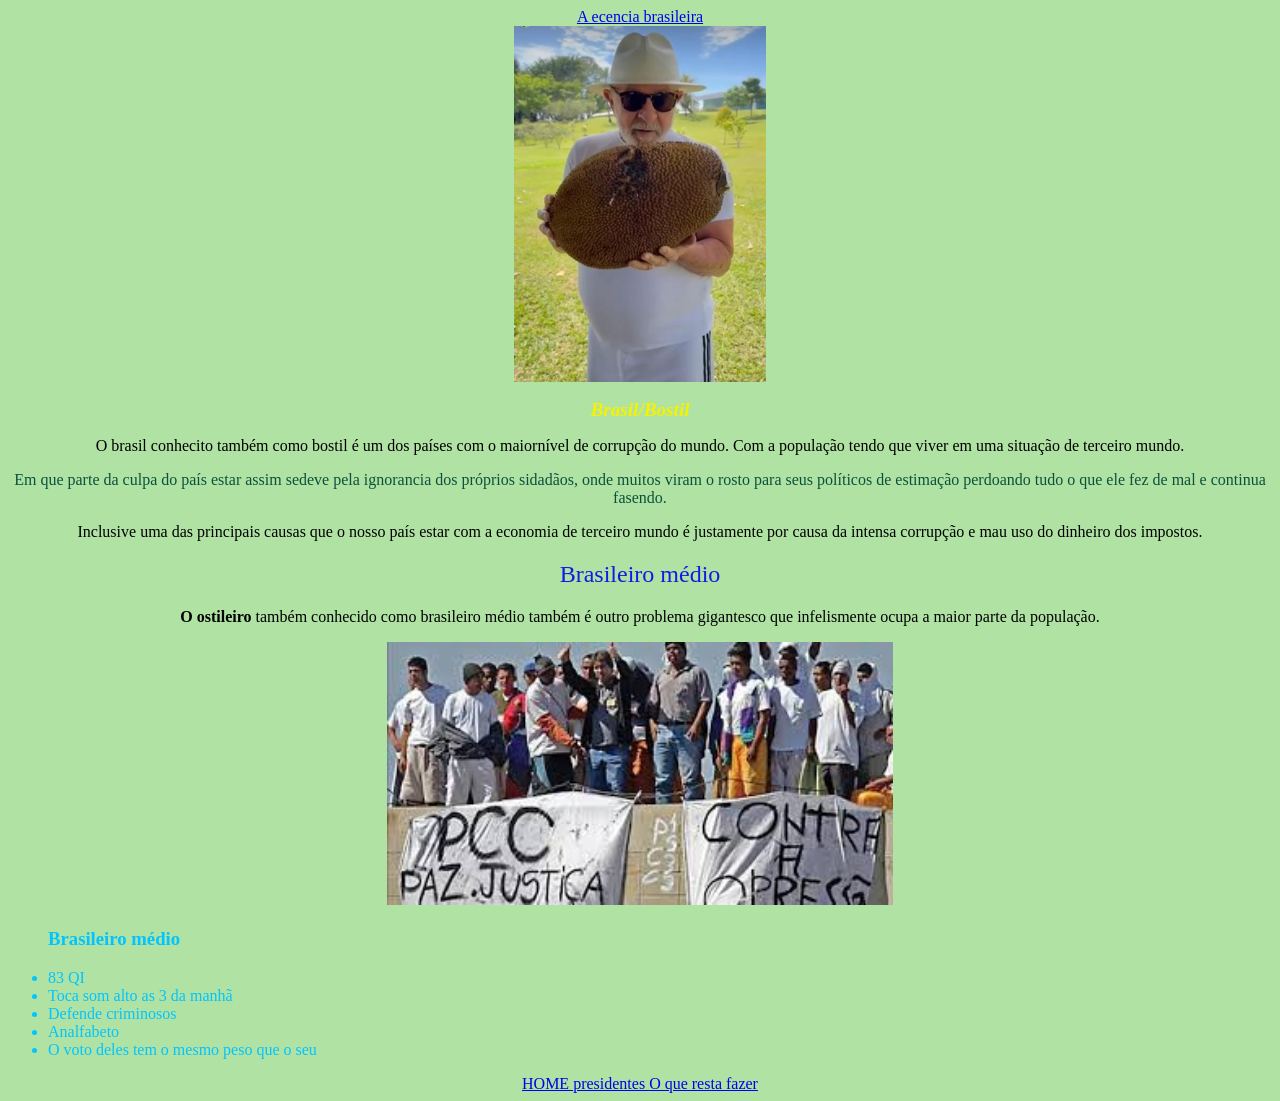
<file: index.html>
<!DOCTYPE html>
<html lang="en">
<head>
    <meta charset="UTF-8">
    <meta name="viewport" content="width=device-width, initial-scale=1.0">
    <title> Bostil</title>
    <link rel="stylesheet" href="style.css">
</head>
<body>
    <header>
        <a href="https://www.youtube.com/watch?v=SitDj3sCpNI"> A ecencia brasileira</a>
    </header>
    <img class="imagem" src="lula jaca.jpeg">
    <h1>Brasil/Bostil</h1>
    <p>    O brasil conhecito também como bostil é um dos países com o maiornível de corrupção do mundo. Com a população tendo que viver em uma situação de terceiro mundo.</p>
    <p class="pizza">   Em que parte da culpa do país estar assim sedeve pela ignorancia dos próprios sidadãos, onde muitos viram o rosto para seus políticos de estimação perdoando tudo o que ele fez de mal e continua fasendo.</p>
    <p> Inclusive uma das principais causas que o nosso país estar com a economia de terceiro mundo é justamente por causa da intensa corrupção e mau uso do dinheiro dos impostos.</p>
    <h2>Brasileiro médio</h2>
    <p> <strong>O ostileiro</strong> também conhecido como brasileiro médio também é outro problema gigantesco que infelismente ocupa a maior parte da população.</p>
    <img class="imagem2" src="download.jpeg">
    <div class="lista">
    <ul>
        <h3> Brasileiro médio </h3>
        <li> 83 QI </li>
        <li> Toca som alto as 3 da manhã </li>
        <li> Defende criminosos </li>
        <li> Analfabeto </li>
        <li> O voto deles tem o mesmo peso que o seu </li>
        </ul>
        </div>
        <footer>
            <a href="index.html"> HOME </a>
            <a href="presidentes.html"> presidentes </a>
            <a href="o_que_resta_fazer.html">O que resta fazer</a>
        </footer>
</body>
</html>
</file>
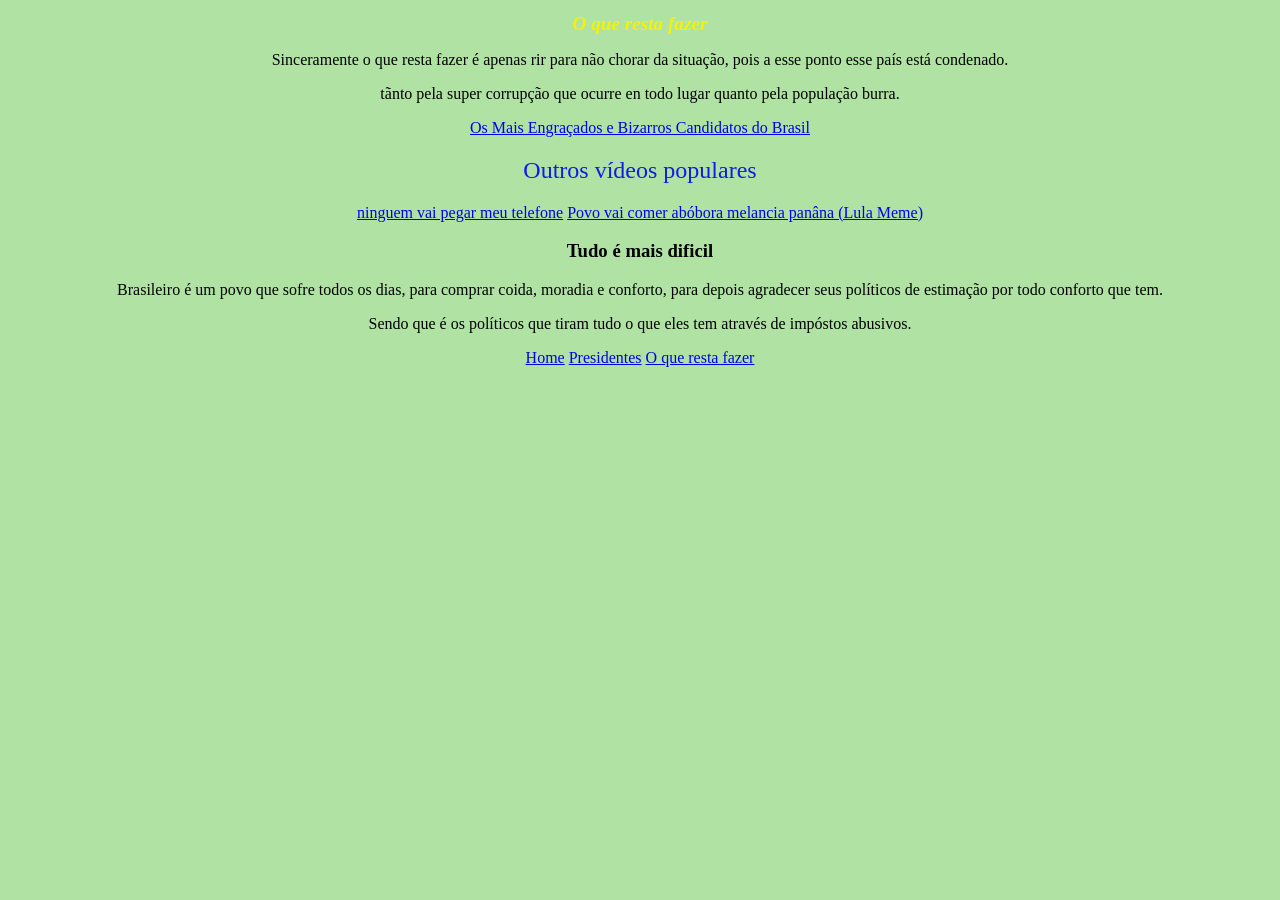
<file: o_que_resta_fazer.html>
<!DOCTYPE html>
<html lang="en">
<head>
    <link rel="stylesheet" href="style.css">
    <meta charset="UTF-8">
    <meta name="viewport" content="width=device-width, initial-scale=1.0">
    <title>O que resta fazer</title>
</head>
<body>
    <h1>O que resta fazer</h1>
    <p>Sinceramente o que resta fazer é apenas rir para não chorar da situação, pois a esse ponto esse país está condenado. </p>
    <p>tãnto pela super corrupção que ocurre en todo lugar quanto pela população burra.</p>
    <a href="https://www.youtube.com/watch?v=SitDj3sCpNI&t=2s">Os Mais Engraçados e Bizarros Candidatos do Brasil</a>
    <h2>Outros vídeos populares</h2>
    <a href="https://www.youtube.com/watch?v=-MgItDNJp80">ninguem vai pegar meu telefone</a>
<a href="https://www.youtube.com/watch?v=9C7HrtPM8J0">Povo vai comer abóbora melancia panâna (Lula Meme)</a>
    <h3>Tudo é mais dificil</h3>
    <p>Brasileiro é um povo que sofre todos os dias, para comprar coida, moradia e conforto, para depois agradecer seus políticos de estimação por todo conforto que tem.</p>
    <p>Sendo que é os políticos que tiram tudo o que eles tem através de impóstos abusivos.</p>    
    <footer>
    <a href="index.html">Home</a>
    <a href="presidentes.html">Presidentes</a>
    <a href="o_que_resta_fazer.html">O que resta fazer</a>
    </footer>
</body>
</html>
</file>
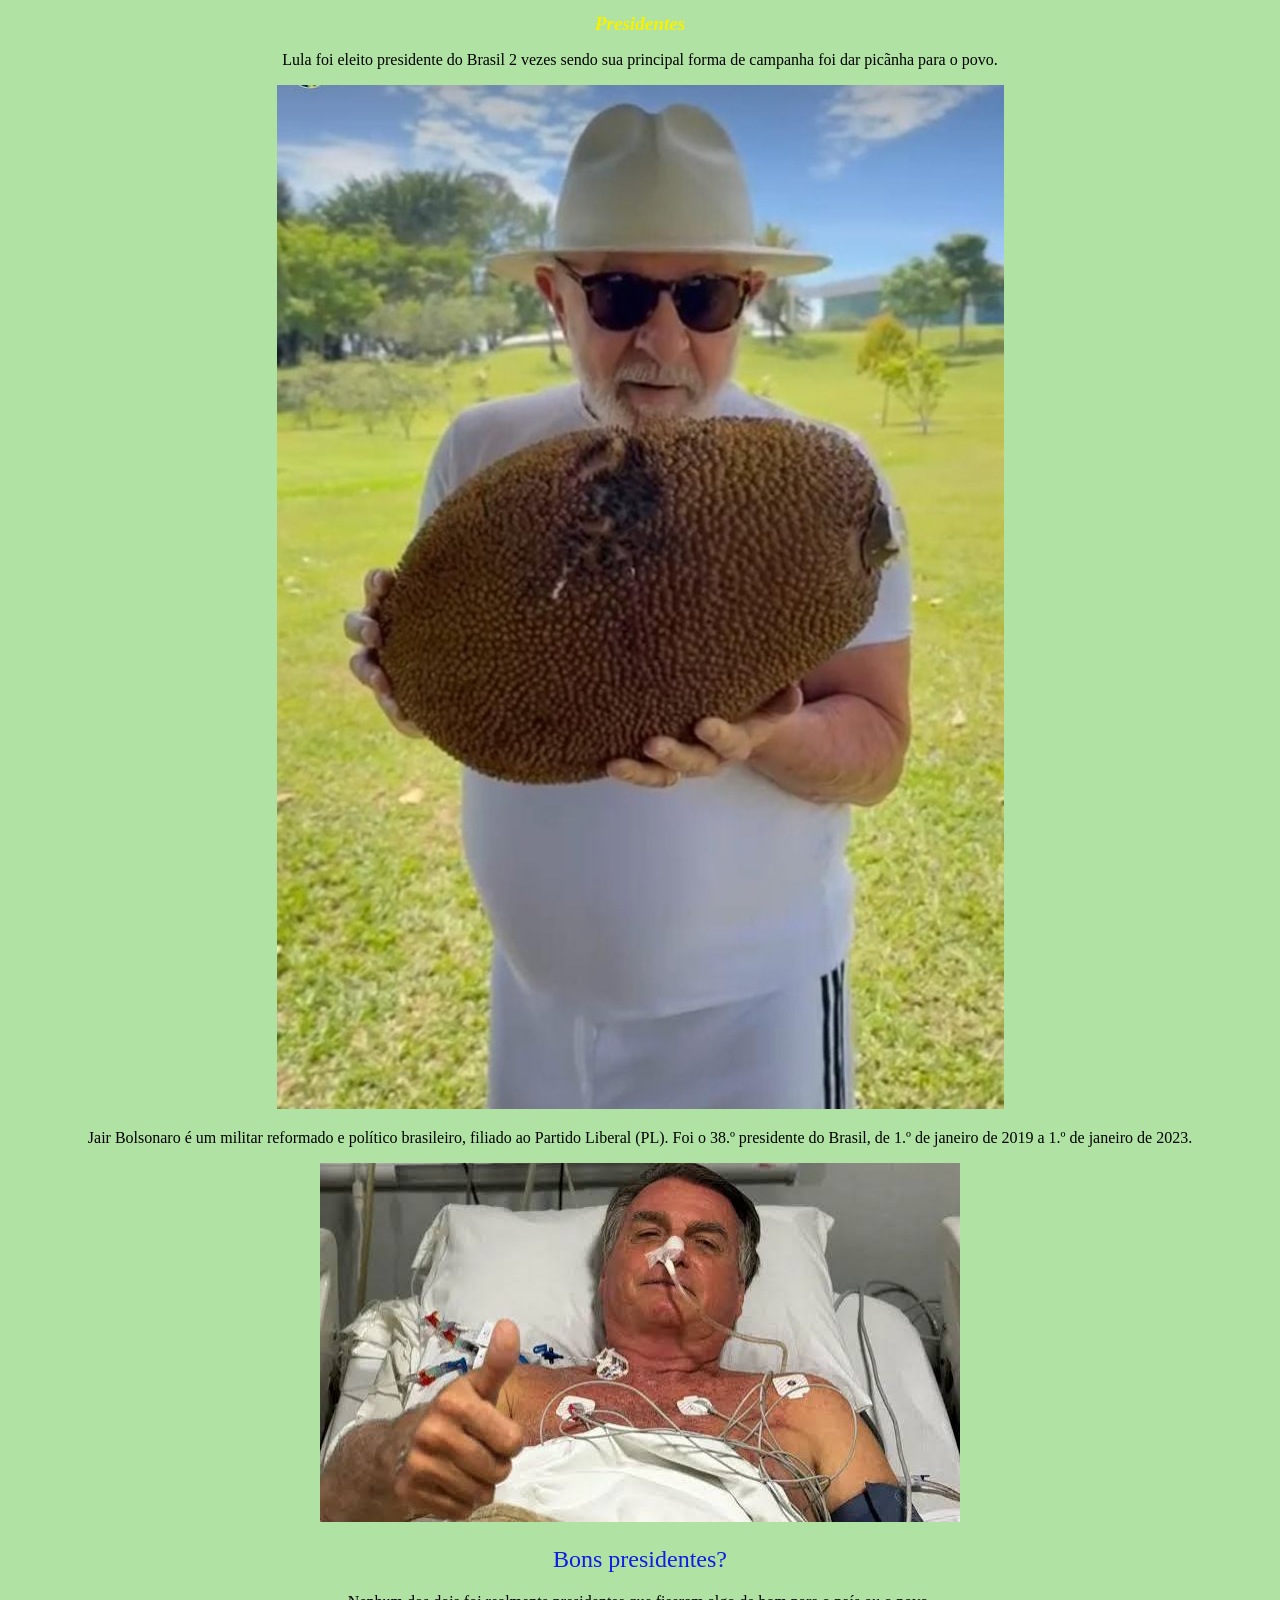
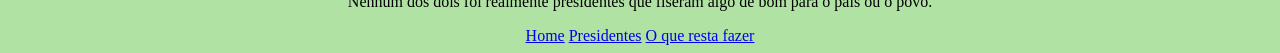
<file: presidentes.html>
<!DOCTYPE html>
<html lang="en">
<head>
   <link rel="stylesheet" href="style.css"> 
    <meta charset="UTF-8">
    <meta name="viewport" content="width=device-width, initial-scale=1.0">
    <title>Presidentes</title>
</head>
<h1>Presidentes</h1>
   <p>Lula foi eleito presidente do Brasil 2 vezes sendo sua principal forma de campanha foi dar picãnha para o povo.</p>
   <img src="lula jaca.jpeg">
   <p>Jair Bolsonaro é um militar reformado e político brasileiro, filiado ao Partido Liberal (PL). Foi o 38.º presidente do Brasil, de 1.º de janeiro de 2019 a 1.º de janeiro de 2023.</p>
   <img src="bolsonaro.jpg">
  <h2>Bons presidentes?</h2>
  <p>Nenhum dos dois foi realmente presidentes que fiseram algo de bom para o país ou o povo.</p>
  <footer>
   <a href="index.html">Home</a>
   <a href="presidentes.html">Presidentes</a>
   <a href="o_que_resta_fazer.html">O que resta fazer</a>
  </footer> 
</body>
</html>
</file>
<file: style.css>
body{
 background-color: rgb(176, 226, 164);
 text-align: center;
}
h1 {
    font-style: italic;
    color: rgb(247, 242, 0);
    font-size: larger;
}
h2 {
    color: rgb(14, 28, 229);
    font-weight:200;
}

.imagem {
    width: 20%;
}
.imagem2 {
 width: 40%;
}
.lista {
    text-align: left;
    color: rgb(2, 196, 255);
}
.pizza {
    color: rgb(11, 82, 60);
}
</file>
